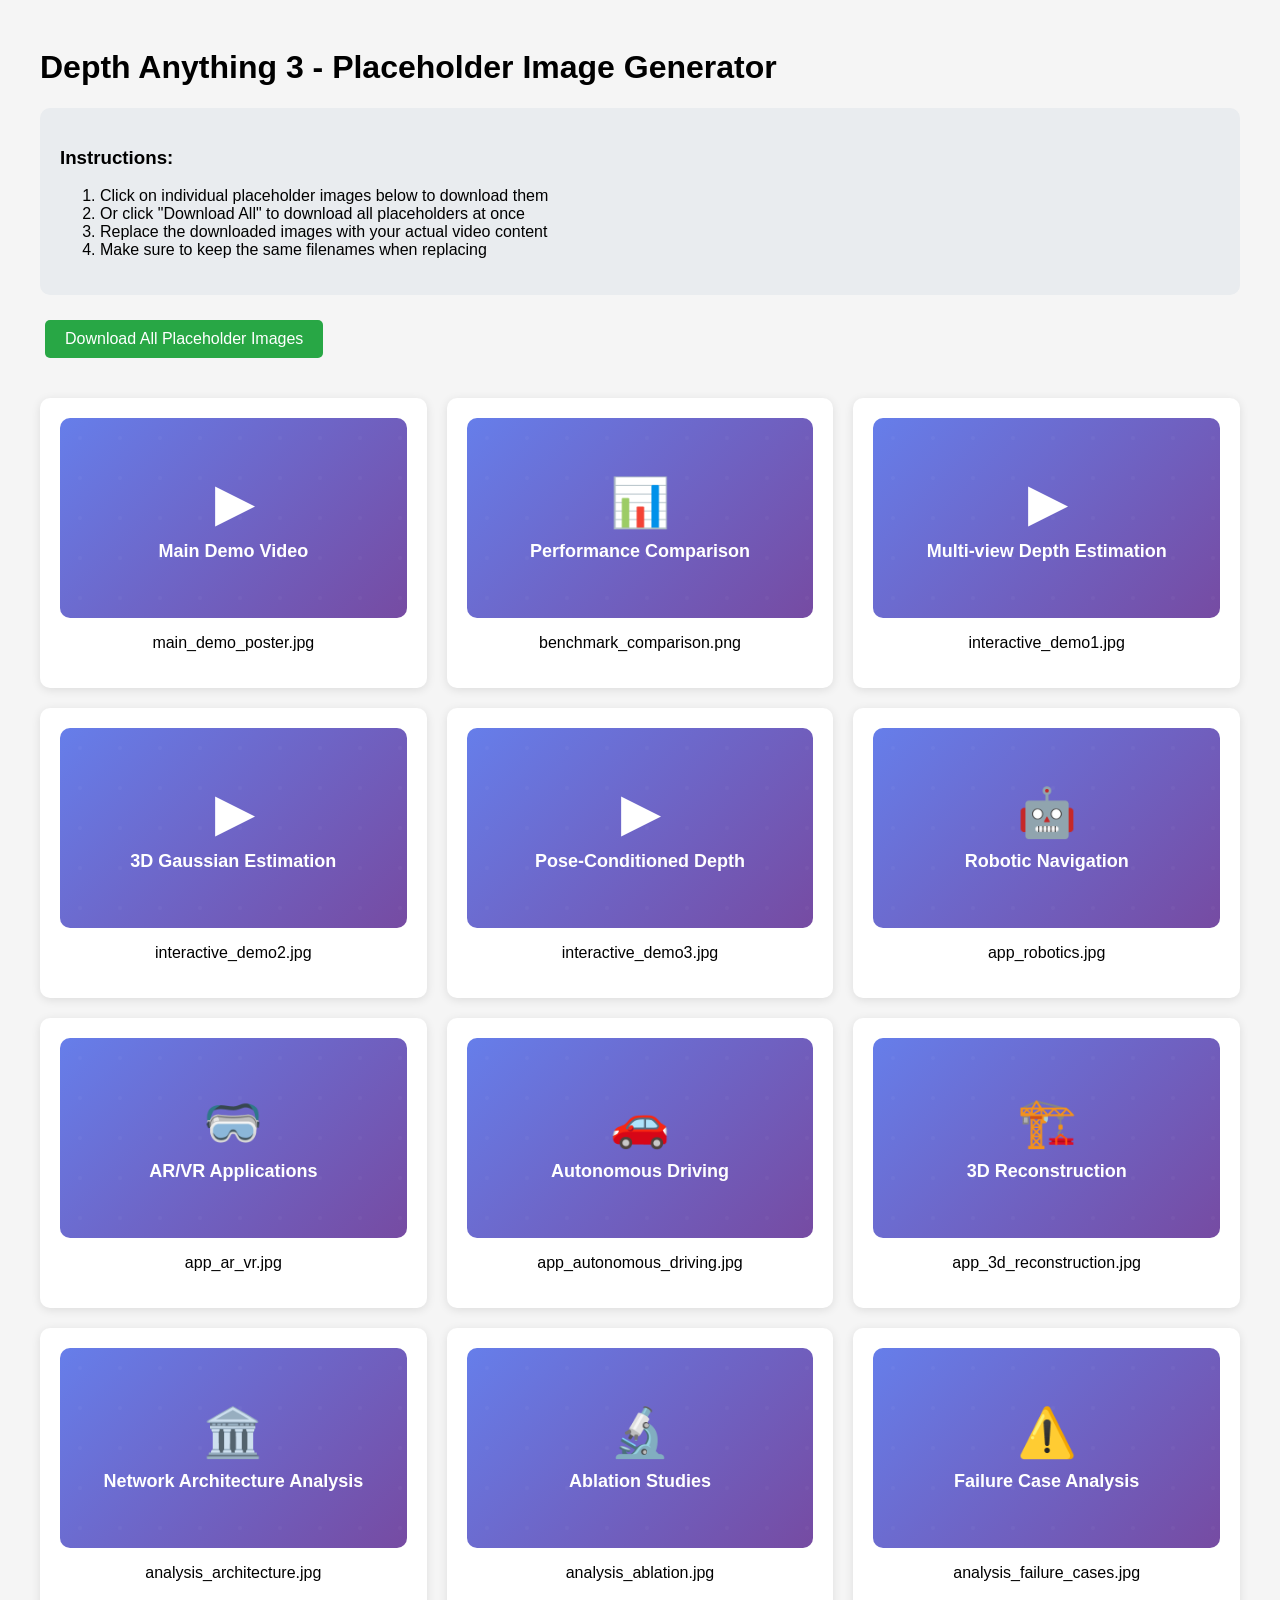
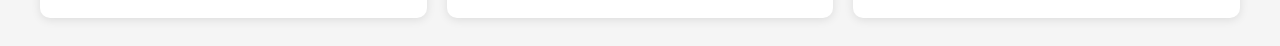
<file: create_placeholders.html>
<!DOCTYPE html>
<html lang="en">
<head>
    <meta charset="UTF-8">
    <meta name="viewport" content="width=device-width, initial-scale=1.0">
    <title>Create Placeholder Images</title>
    <style>
        body {
            font-family: Arial, sans-serif;
            padding: 20px;
            background: #f5f5f5;
        }
        .container {
            max-width: 1200px;
            margin: 0 auto;
        }
        .placeholder-grid {
            display: grid;
            grid-template-columns: repeat(auto-fit, minmax(300px, 1fr));
            gap: 20px;
            margin-top: 20px;
        }
        .placeholder-item {
            background: white;
            padding: 20px;
            border-radius: 10px;
            box-shadow: 0 2px 10px rgba(0,0,0,0.1);
            text-align: center;
        }
        .placeholder {
            width: 100%;
            height: 200px;
            background: linear-gradient(135deg, #667eea 0%, #764ba2 100%);
            border-radius: 10px;
            display: flex;
            flex-direction: column;
            align-items: center;
            justify-content: center;
            color: white;
            font-size: 18px;
            font-weight: bold;
            margin-bottom: 10px;
            position: relative;
            overflow: hidden;
            cursor: pointer;
        }
        .placeholder::before {
            content: '';
            position: absolute;
            top: 0;
            left: 0;
            right: 0;
            bottom: 0;
            background: url('data:image/svg+xml,<svg xmlns="http://www.w3.org/2000/svg" viewBox="0 0 100 100"><defs><pattern id="grain" width="20" height="20" patternUnits="userSpaceOnUse"><circle cx="10" cy="10" r="1" fill="white" opacity="0.1"/></pattern></defs><rect width="100" height="100" fill="url(%23grain)"/></svg>');
            opacity: 0.3;
        }
        .play-icon {
            font-size: 48px;
            margin-bottom: 10px;
            z-index: 1;
        }
        .placeholder-text {
            z-index: 1;
        }
        button {
            background: #667eea;
            color: white;
            border: none;
            padding: 10px 20px;
            border-radius: 5px;
            cursor: pointer;
            font-size: 16px;
            margin: 5px;
        }
        button:hover {
            background: #5a6fd8;
        }
        .download-all {
            background: #28a745;
            margin-bottom: 20px;
        }
        .download-all:hover {
            background: #218838;
        }
        .instructions {
            background: #e9ecef;
            padding: 20px;
            border-radius: 10px;
            margin-bottom: 20px;
        }
    </style>
</head>
<body>
    <div class="container">
        <h1>Depth Anything 3 - Placeholder Image Generator</h1>
        
        <div class="instructions">
            <h3>Instructions:</h3>
            <ol>
                <li>Click on individual placeholder images below to download them</li>
                <li>Or click "Download All" to download all placeholders at once</li>
                <li>Replace the downloaded images with your actual video content</li>
                <li>Make sure to keep the same filenames when replacing</li>
            </ol>
        </div>
        
        <button class="download-all" onclick="downloadAll()">Download All Placeholder Images</button>
        
        <div class="placeholder-grid">
            <div class="placeholder-item">
                <div class="placeholder" onclick="downloadPlaceholder('Main Demo Video', '▶', 'main_demo_poster.jpg')">
                    <div class="play-icon">▶</div>
                    <div class="placeholder-text">Main Demo Video</div>
                </div>
                <p>main_demo_poster.jpg</p>
            </div>
            
            <div class="placeholder-item">
                <div class="placeholder" onclick="downloadPlaceholder('Performance Comparison', '📊', 'benchmark_comparison.png')">
                    <div class="play-icon">📊</div>
                    <div class="placeholder-text">Performance Comparison</div>
                </div>
                <p>benchmark_comparison.png</p>
            </div>
            
            <div class="placeholder-item">
                <div class="placeholder" onclick="downloadPlaceholder('Multi-view Depth Estimation', '▶', 'interactive_demo1.jpg')">
                    <div class="play-icon">▶</div>
                    <div class="placeholder-text">Multi-view Depth Estimation</div>
                </div>
                <p>interactive_demo1.jpg</p>
            </div>
            
            <div class="placeholder-item">
                <div class="placeholder" onclick="downloadPlaceholder('3D Gaussian Estimation', '▶', 'interactive_demo2.jpg')">
                    <div class="play-icon">▶</div>
                    <div class="placeholder-text">3D Gaussian Estimation</div>
                </div>
                <p>interactive_demo2.jpg</p>
            </div>
            
            <div class="placeholder-item">
                <div class="placeholder" onclick="downloadPlaceholder('Pose-Conditioned Depth', '▶', 'interactive_demo3.jpg')">
                    <div class="play-icon">▶</div>
                    <div class="placeholder-text">Pose-Conditioned Depth</div>
                </div>
                <p>interactive_demo3.jpg</p>
            </div>
            
            <div class="placeholder-item">
                <div class="placeholder" onclick="downloadPlaceholder('Robotic Navigation', '🤖', 'app_robotics.jpg')">
                    <div class="play-icon">🤖</div>
                    <div class="placeholder-text">Robotic Navigation</div>
                </div>
                <p>app_robotics.jpg</p>
            </div>
            
            <div class="placeholder-item">
                <div class="placeholder" onclick="downloadPlaceholder('AR/VR Applications', '🥽', 'app_ar_vr.jpg')">
                    <div class="play-icon">🥽</div>
                    <div class="placeholder-text">AR/VR Applications</div>
                </div>
                <p>app_ar_vr.jpg</p>
            </div>
            
            <div class="placeholder-item">
                <div class="placeholder" onclick="downloadPlaceholder('Autonomous Driving', '🚗', 'app_autonomous_driving.jpg')">
                    <div class="play-icon">🚗</div>
                    <div class="placeholder-text">Autonomous Driving</div>
                </div>
                <p>app_autonomous_driving.jpg</p>
            </div>
            
            <div class="placeholder-item">
                <div class="placeholder" onclick="downloadPlaceholder('3D Reconstruction', '🏗️', 'app_3d_reconstruction.jpg')">
                    <div class="play-icon">🏗️</div>
                    <div class="placeholder-text">3D Reconstruction</div>
                </div>
                <p>app_3d_reconstruction.jpg</p>
            </div>
            
            <div class="placeholder-item">
                <div class="placeholder" onclick="downloadPlaceholder('Network Architecture Analysis', '🏛️', 'analysis_architecture.jpg')">
                    <div class="play-icon">🏛️</div>
                    <div class="placeholder-text">Network Architecture Analysis</div>
                </div>
                <p>analysis_architecture.jpg</p>
            </div>
            
            <div class="placeholder-item">
                <div class="placeholder" onclick="downloadPlaceholder('Ablation Studies', '🔬', 'analysis_ablation.jpg')">
                    <div class="play-icon">🔬</div>
                    <div class="placeholder-text">Ablation Studies</div>
                </div>
                <p>analysis_ablation.jpg</p>
            </div>
            
            <div class="placeholder-item">
                <div class="placeholder" onclick="downloadPlaceholder('Failure Case Analysis', '⚠️', 'analysis_failure_cases.jpg')">
                    <div class="play-icon">⚠️</div>
                    <div class="placeholder-text">Failure Case Analysis</div>
                </div>
                <p>analysis_failure_cases.jpg</p>
            </div>
        </div>
    </div>

    <script>
        function downloadCanvas(canvas, filename) {
            const link = document.createElement('a');
            link.download = filename;
            link.href = canvas.toDataURL();
            link.click();
        }
        
        function createPlaceholder(width, height, text, icon, filename) {
            const canvas = document.createElement('canvas');
            canvas.width = width;
            canvas.height = height;
            const ctx = canvas.getContext('2d');
            
            // Create gradient background
            const gradient = ctx.createLinearGradient(0, 0, width, height);
            gradient.addColorStop(0, '#667eea');
            gradient.addColorStop(1, '#764ba2');
            
            ctx.fillStyle = gradient;
            ctx.fillRect(0, 0, width, height);
            
            // Add texture
            ctx.fillStyle = 'rgba(255, 255, 255, 0.1)';
            for (let i = 0; i < 200; i++) {
                const x = Math.random() * width;
                const y = Math.random() * height;
                const radius = Math.random() * 2;
                ctx.beginPath();
                ctx.arc(x, y, radius, 0, Math.PI * 2);
                ctx.fill();
            }
            
            // Add icon
            ctx.fillStyle = 'white';
            ctx.font = 'bold 48px Arial';
            ctx.textAlign = 'center';
            ctx.fillText(icon, width / 2, height / 2 - 20);
            
            // Add text
            ctx.font = 'bold 18px Arial';
            ctx.fillText(text, width / 2, height / 2 + 20);
            
            // Add border
            ctx.strokeStyle = 'rgba(255, 255, 255, 0.3)';
            ctx.lineWidth = 2;
            ctx.strokeRect(1, 1, width - 2, height - 2);
            
            return canvas;
        }
        
        function downloadPlaceholder(text, icon, filename) {
            const canvas = createPlaceholder(800, 450, text, icon, filename);
            downloadCanvas(canvas, filename);
        }
        
        function downloadAll() {
            const placeholders = [
                { text: 'Main Demo Video', icon: '▶', filename: 'main_demo_poster.jpg' },
                { text: 'Performance Comparison', icon: '📊', filename: 'benchmark_comparison.png' },
                { text: 'Multi-view Depth Estimation', icon: '▶', filename: 'interactive_demo1.jpg' },
                { text: '3D Gaussian Estimation', icon: '▶', filename: 'interactive_demo2.jpg' },
                { text: 'Pose-Conditioned Depth', icon: '▶', filename: 'interactive_demo3.jpg' },
                { text: 'Robotic Navigation', icon: '🤖', filename: 'app_robotics.jpg' },
                { text: 'AR/VR Applications', icon: '🥽', filename: 'app_ar_vr.jpg' },
                { text: 'Autonomous Driving', icon: '🚗', filename: 'app_autonomous_driving.jpg' },
                { text: '3D Reconstruction', icon: '🏗️', filename: 'app_3d_reconstruction.jpg' },
                { text: 'Network Architecture Analysis', icon: '🏛️', filename: 'analysis_architecture.jpg' },
                { text: 'Ablation Studies', icon: '🔬', filename: 'analysis_ablation.jpg' },
                { text: 'Failure Case Analysis', icon: '⚠️', filename: 'analysis_failure_cases.jpg' }
            ];
            
            placeholders.forEach((placeholder, index) => {
                setTimeout(() => {
                    const canvas = createPlaceholder(800, 450, placeholder.text, placeholder.icon, placeholder.filename);
                    downloadCanvas(canvas, placeholder.filename);
                }, index * 500); // Delay downloads to avoid browser blocking
            });
        }
    </script>
</body>
</html>
</file>
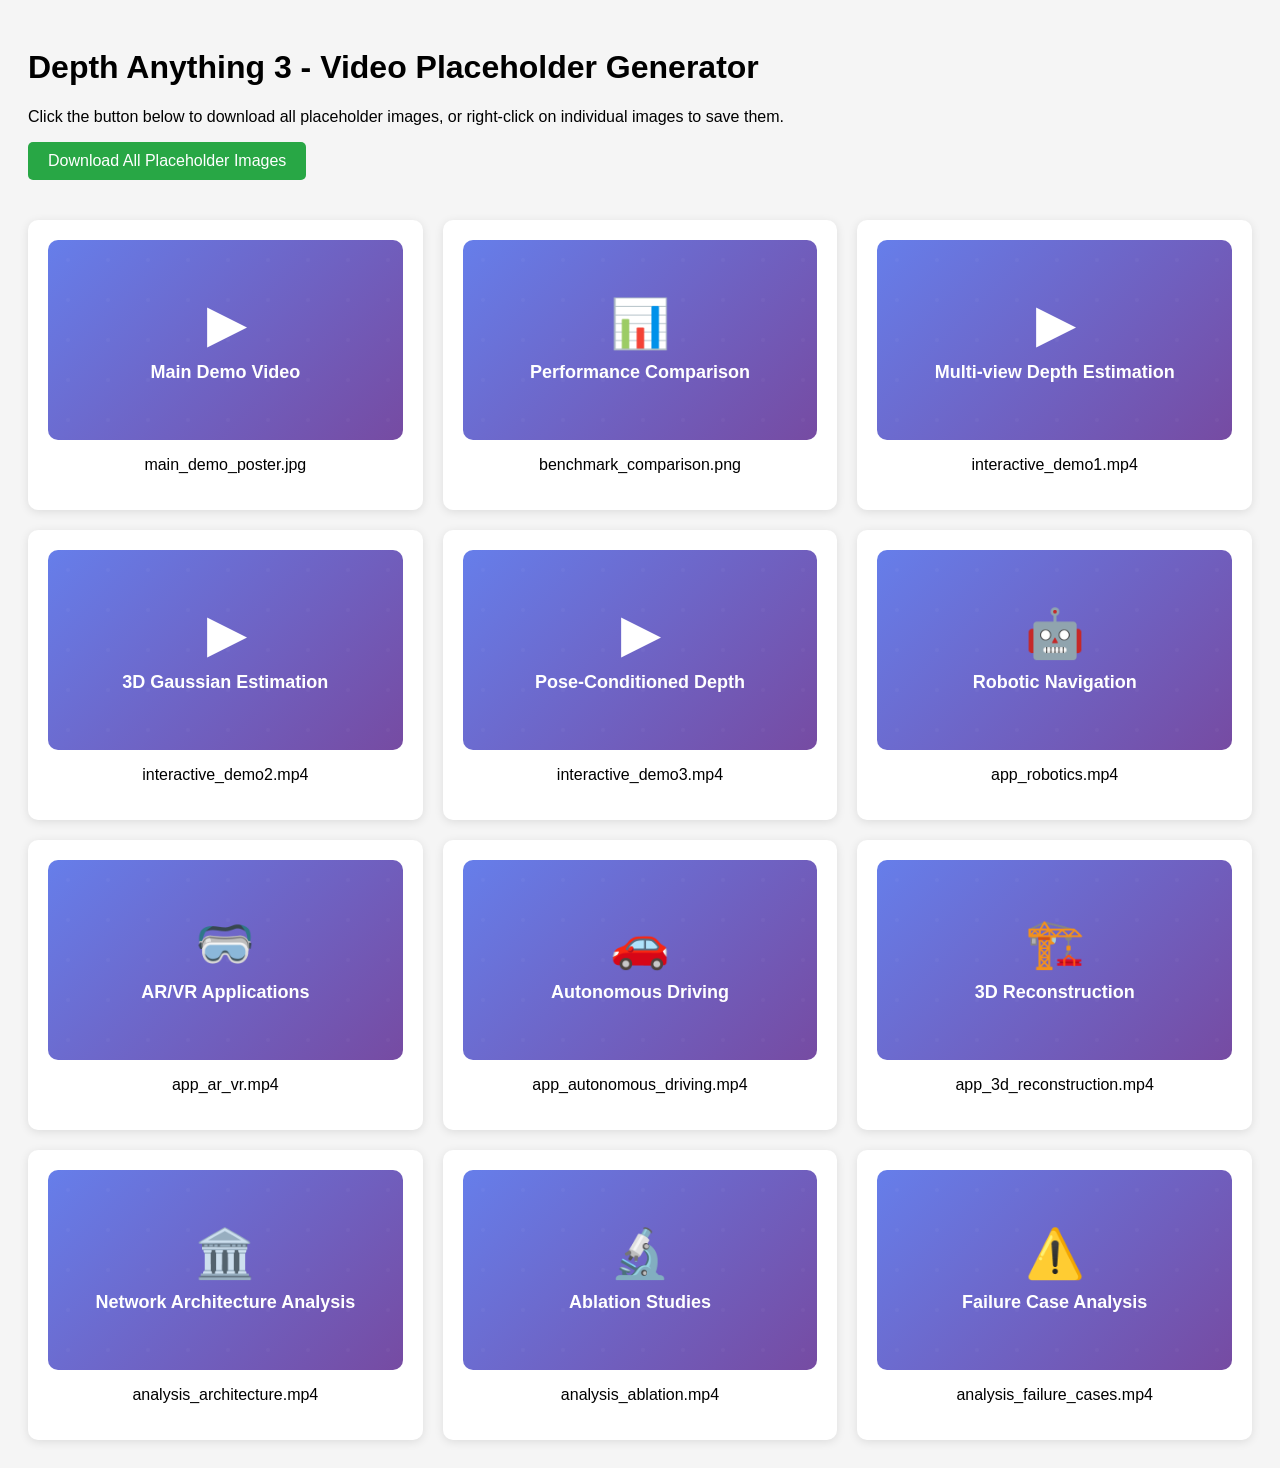
<file: generate_placeholders.html>
<!DOCTYPE html>
<html lang="en">
<head>
    <meta charset="UTF-8">
    <meta name="viewport" content="width=device-width, initial-scale=1.0">
    <title>Generate Video Placeholders</title>
    <style>
        body {
            font-family: Arial, sans-serif;
            padding: 20px;
            background: #f5f5f5;
        }
        .placeholder-container {
            display: grid;
            grid-template-columns: repeat(auto-fit, minmax(300px, 1fr));
            gap: 20px;
            margin-top: 20px;
        }
        .placeholder-item {
            background: white;
            padding: 20px;
            border-radius: 10px;
            box-shadow: 0 2px 10px rgba(0,0,0,0.1);
            text-align: center;
        }
        .placeholder {
            width: 100%;
            height: 200px;
            background: linear-gradient(135deg, #667eea 0%, #764ba2 100%);
            border-radius: 10px;
            display: flex;
            flex-direction: column;
            align-items: center;
            justify-content: center;
            color: white;
            font-size: 18px;
            font-weight: bold;
            margin-bottom: 10px;
            position: relative;
            overflow: hidden;
        }
        .placeholder::before {
            content: '';
            position: absolute;
            top: 0;
            left: 0;
            right: 0;
            bottom: 0;
            background: url('data:image/svg+xml,<svg xmlns="http://www.w3.org/2000/svg" viewBox="0 0 100 100"><defs><pattern id="grain" width="20" height="20" patternUnits="userSpaceOnUse"><circle cx="10" cy="10" r="1" fill="white" opacity="0.1"/></pattern></defs><rect width="100" height="100" fill="url(%23grain)"/></svg>');
            opacity: 0.3;
        }
        .play-icon {
            font-size: 48px;
            margin-bottom: 10px;
            z-index: 1;
        }
        .placeholder-text {
            z-index: 1;
        }
        button {
            background: #667eea;
            color: white;
            border: none;
            padding: 10px 20px;
            border-radius: 5px;
            cursor: pointer;
            font-size: 16px;
        }
        button:hover {
            background: #5a6fd8;
        }
        .download-all {
            background: #28a745;
            margin-bottom: 20px;
        }
        .download-all:hover {
            background: #218838;
        }
    </style>
</head>
<body>
    <h1>Depth Anything 3 - Video Placeholder Generator</h1>
    <p>Click the button below to download all placeholder images, or right-click on individual images to save them.</p>
    
    <button class="download-all" onclick="downloadAll()">Download All Placeholder Images</button>
    
    <div class="placeholder-container">
        <div class="placeholder-item">
            <div class="placeholder" id="main-demo">
                <div class="play-icon">▶</div>
                <div class="placeholder-text">Main Demo Video</div>
            </div>
            <p>main_demo_poster.jpg</p>
        </div>
        
        <div class="placeholder-item">
            <div class="placeholder" id="benchmark">
                <div class="play-icon">📊</div>
                <div class="placeholder-text">Performance Comparison</div>
            </div>
            <p>benchmark_comparison.png</p>
        </div>
        
        <div class="placeholder-item">
            <div class="placeholder" id="interactive1">
                <div class="play-icon">▶</div>
                <div class="placeholder-text">Multi-view Depth Estimation</div>
            </div>
            <p>interactive_demo1.mp4</p>
        </div>
        
        <div class="placeholder-item">
            <div class="placeholder" id="interactive2">
                <div class="play-icon">▶</div>
                <div class="placeholder-text">3D Gaussian Estimation</div>
            </div>
            <p>interactive_demo2.mp4</p>
        </div>
        
        <div class="placeholder-item">
            <div class="placeholder" id="interactive3">
                <div class="play-icon">▶</div>
                <div class="placeholder-text">Pose-Conditioned Depth</div>
            </div>
            <p>interactive_demo3.mp4</p>
        </div>
        
        <div class="placeholder-item">
            <div class="placeholder" id="app-robotics">
                <div class="play-icon">🤖</div>
                <div class="placeholder-text">Robotic Navigation</div>
            </div>
            <p>app_robotics.mp4</p>
        </div>
        
        <div class="placeholder-item">
            <div class="placeholder" id="app-ar-vr">
                <div class="play-icon">🥽</div>
                <div class="placeholder-text">AR/VR Applications</div>
            </div>
            <p>app_ar_vr.mp4</p>
        </div>
        
        <div class="placeholder-item">
            <div class="placeholder" id="app-driving">
                <div class="play-icon">🚗</div>
                <div class="placeholder-text">Autonomous Driving</div>
            </div>
            <p>app_autonomous_driving.mp4</p>
        </div>
        
        <div class="placeholder-item">
            <div class="placeholder" id="app-3d">
                <div class="play-icon">🏗️</div>
                <div class="placeholder-text">3D Reconstruction</div>
            </div>
            <p>app_3d_reconstruction.mp4</p>
        </div>
        
        <div class="placeholder-item">
            <div class="placeholder" id="analysis-arch">
                <div class="play-icon">🏛️</div>
                <div class="placeholder-text">Network Architecture Analysis</div>
            </div>
            <p>analysis_architecture.mp4</p>
        </div>
        
        <div class="placeholder-item">
            <div class="placeholder" id="analysis-ablation">
                <div class="play-icon">🔬</div>
                <div class="placeholder-text">Ablation Studies</div>
            </div>
            <p>analysis_ablation.mp4</p>
        </div>
        
        <div class="placeholder-item">
            <div class="placeholder" id="analysis-failure">
                <div class="play-icon">⚠️</div>
                <div class="placeholder-text">Failure Case Analysis</div>
            </div>
            <p>analysis_failure_cases.mp4</p>
        </div>
    </div>

    <script>
        function downloadCanvas(canvas, filename) {
            const link = document.createElement('a');
            link.download = filename;
            link.href = canvas.toDataURL();
            link.click();
        }
        
        function createPlaceholder(width, height, text, icon, filename) {
            const canvas = document.createElement('canvas');
            canvas.width = width;
            canvas.height = height;
            const ctx = canvas.getContext('2d');
            
            // 创建渐变背景
            const gradient = ctx.createLinearGradient(0, 0, width, height);
            gradient.addColorStop(0, '#667eea');
            gradient.addColorStop(1, '#764ba2');
            
            ctx.fillStyle = gradient;
            ctx.fillRect(0, 0, width, height);
            
            // 添加纹理
            ctx.fillStyle = 'rgba(255, 255, 255, 0.1)';
            for (let i = 0; i < 100; i++) {
                const x = Math.random() * width;
                const y = Math.random() * height;
                const radius = Math.random() * 2;
                ctx.beginPath();
                ctx.arc(x, y, radius, 0, Math.PI * 2);
                ctx.fill();
            }
            
            // 添加图标
            ctx.fillStyle = 'white';
            ctx.font = 'bold 48px Arial';
            ctx.textAlign = 'center';
            ctx.fillText(icon, width / 2, height / 2 - 20);
            
            // 添加文字
            ctx.font = 'bold 18px Arial';
            ctx.fillText(text, width / 2, height / 2 + 20);
            
            // 添加边框
            ctx.strokeStyle = 'rgba(255, 255, 255, 0.3)';
            ctx.lineWidth = 2;
            ctx.strokeRect(1, 1, width - 2, height - 2);
            
            return canvas;
        }
        
        function downloadAll() {
            const placeholders = [
                { text: 'Main Demo Video', icon: '▶', filename: 'main_demo_poster.jpg' },
                { text: 'Performance Comparison', icon: '📊', filename: 'benchmark_comparison.png' },
                { text: 'Multi-view Depth Estimation', icon: '▶', filename: 'interactive_demo1.mp4' },
                { text: '3D Gaussian Estimation', icon: '▶', filename: 'interactive_demo2.mp4' },
                { text: 'Pose-Conditioned Depth', icon: '▶', filename: 'interactive_demo3.mp4' },
                { text: 'Robotic Navigation', icon: '🤖', filename: 'app_robotics.mp4' },
                { text: 'AR/VR Applications', icon: '🥽', filename: 'app_ar_vr.mp4' },
                { text: 'Autonomous Driving', icon: '🚗', filename: 'app_autonomous_driving.mp4' },
                { text: '3D Reconstruction', icon: '🏗️', filename: 'app_3d_reconstruction.mp4' },
                { text: 'Network Architecture Analysis', icon: '🏛️', filename: 'analysis_architecture.mp4' },
                { text: 'Ablation Studies', icon: '🔬', filename: 'analysis_ablation.mp4' },
                { text: 'Failure Case Analysis', icon: '⚠️', filename: 'analysis_failure_cases.mp4' }
            ];
            
            placeholders.forEach((placeholder, index) => {
                setTimeout(() => {
                    const canvas = createPlaceholder(800, 450, placeholder.text, placeholder.icon, placeholder.filename);
                    downloadCanvas(canvas, placeholder.filename);
                }, index * 500); // 延迟下载，避免浏览器阻止
            });
        }
        
        // 为每个占位符添加点击下载功能
        document.querySelectorAll('.placeholder').forEach((placeholder, index) => {
            placeholder.addEventListener('click', function() {
                const text = this.querySelector('.placeholder-text').textContent;
                const icon = this.querySelector('.play-icon').textContent;
                const filename = this.nextElementSibling.textContent;
                
                const canvas = createPlaceholder(800, 450, text, icon, filename);
                downloadCanvas(canvas, filename);
            });
        });
    </script>
</body>
</html>
</file>
